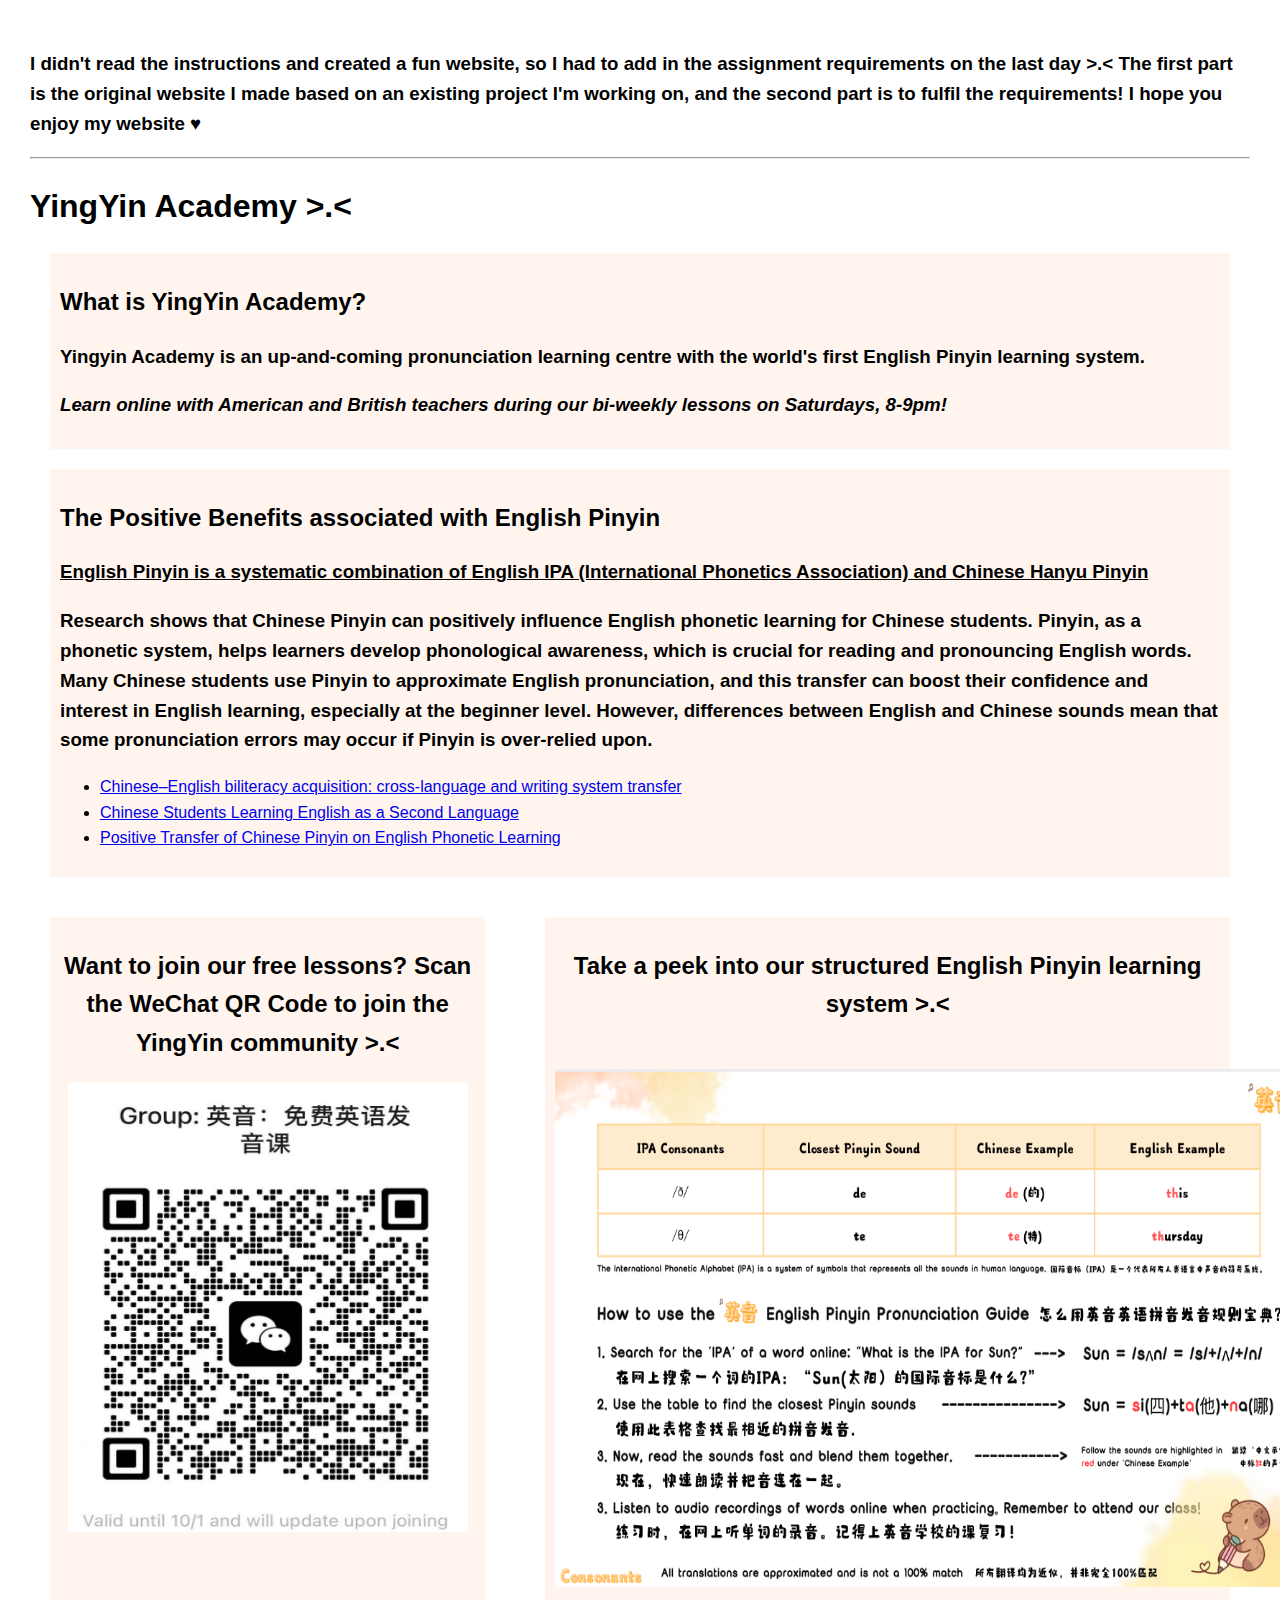
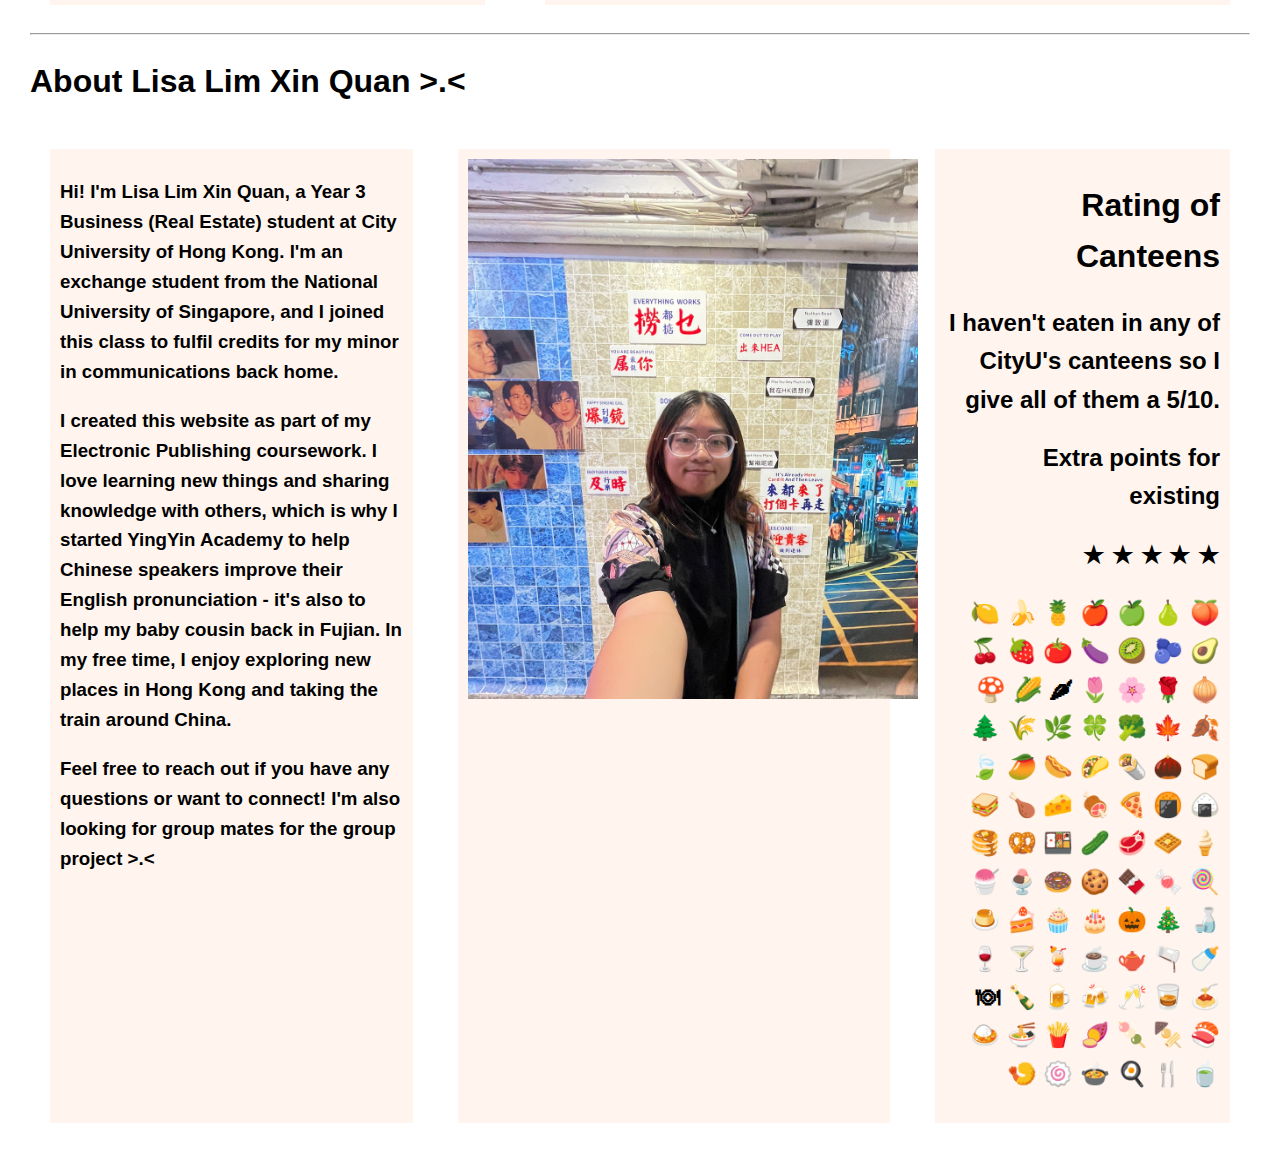
<file: index.html>
<!DOCTYPE html>
<html>
<head>
    <h3>I didn't read the instructions and created a fun website, so I had to add in the assignment requirements on the last day &gt;.&lt; The first part is the original website I made based on an existing project I'm working on, and the second part is to fulfil the requirements! I hope you enjoy my website &#9829; </h3>
    <hr>
    <title>YingYin Academy &gt;.&lt;</title>
    <link rel="stylesheet" href="css.css">
</head>
<!-- this is a comment haha-->
<body>
   <div class="title">
<h1> YingYin Academy &gt;.&lt; </h1>
</div>
    <div class="first">
    <h2>What is YingYin Academy?</h2>
    <h3><b>Yingyin Academy is an up-and-coming pronunciation learning centre with the world's first English Pinyin learning system.</b> </h3>
    <h3><i>Learn online with American and British teachers during our bi-weekly lessons on Saturdays, 8-9pm!</i></h3>

</div>
    <div class="second">
<h2>The Positive Benefits associated with English Pinyin</h2>
<h3> <u> English Pinyin is a systematic combination of English IPA (International Phonetics Association) and Chinese Hanyu Pinyin</u></h3>
<h3> Research shows that Chinese Pinyin can positively influence English phonetic learning for Chinese students. Pinyin, as a phonetic system, helps learners develop phonological awareness, which is crucial for reading and pronouncing English words. Many Chinese students use Pinyin to approximate English pronunciation, and this transfer can boost their confidence and interest in English learning, especially at the beginner level. However, differences between English and Chinese sounds mean that some pronunciation errors may occur if Pinyin is over-relied upon.</h3>
<ul>
             <li><a href="https://linkinghub.elsevier.com/retrieve/pii/S0010027704001805">Chinese–English biliteracy acquisition: cross-language and writing system transfer</a></li>
            <li><a href="https://mdpi-res.com/d_attachment/education/education-14-00180/article_deploy/education-14-00180.pdf?version=1707547774">Chinese Students Learning English as a Second Language</a>
            <li><a href="https://hrmars.com/papers_submitted/15369/positive-transfer-of-chinese-pinyin-on-english-phonetic-learning.pdf?utm_source=consensus">Positive Transfer of Chinese Pinyin on English Phonetic Learning</a></li>
            </li>
 </ul> 
 </div>
 <div class="columns">
    <div class="QR">
    <p><h2>Want to join our free lessons? Scan the WeChat QR Code to join the YingYin community &gt;.&lt; </h2></p>
    <img src="1.JPEG" alt="QR code" width="400" height="450">
    </div>
    <div class="Pinyin">
    <p><h2>Take a peek into our structured English Pinyin learning system &gt;.&lt; </h2></p>
    <br>
    <img src="2.JPEG" alt="English Pinyin Table" width="750" height="518">
    </div>
 </div>
 <hr>
 <h1>About Lisa Lim Xin Quan &gt;.&lt;</h1>
<div class="column_2">
    <div class="left">
    <p><h3>Hi! I'm Lisa Lim Xin Quan, a Year 3 Business (Real Estate) student at City University of Hong Kong. I'm an exchange student from the National University of Singapore, and I joined this class to fulfil credits for my minor in communications back home. </h3>
        <h3>I created this website as part of my Electronic Publishing coursework. I love learning new things and sharing knowledge with others, which is why I started YingYin Academy to help Chinese speakers improve their English pronunciation - it's also to help my baby cousin back in Fujian. In my free time, I enjoy exploring new places in Hong Kong and taking the train around China. </h3>
        <h3>Feel free to reach out if you have any questions or want to connect! I'm also looking for group mates for the group project &gt;.&lt;</h3></p>
    </div>
    <div class="middle">
    <img src="3.JPEG" alt="Lisa Lim Xin Quan" width="450" height="540">
    </div>
    <div class="right">
        <h1>Rating of Canteens</h1>
        <h2> I haven't eaten in any of CityU's canteens so I give all of them a 5/10. </h2>
        <h2>Extra points for existing </h2>
        <h2> &#9733 &#9733 &#9733 &#9733 &#9733 </h2>
        <h2> &#127819; &#127820; &#127821; &#127822; &#127823; &#127824; &#127825; &#127826; &#127827; &#127813; &#127814; &#129373; &#129744; &#129361; &#127812; &#127805; &#127798; &#127799; &#127800; &#127801; &#129477; &#127794; &#127806; &#127807; &#127808; &#129382; &#127809; &#127810; &#127811; &#129389; &#127789; &#127790; &#127791; &#127792; &#127838; &#129386; &#127831; &#129472; &#127830; &#127829; &#127832; &#127833; &#129374; &#129384; &#127857; &#129362; &#129385; &#129479; &#127846; &#127847; &#127848; &#127849; &#127850; &#127851; &#127852; &#127853; &#127854; &#127856; &#129473; &#127874; &#127875; &#127876; &#127862; &#127863; &#127864; &#127865; &#9749; &#129750; &#129751; &#127868; &#127869; &#127870; &#127866; &#127867; &#129346; &#129347; &#127837; &#127835; &#127836; &#127839; &#127840; &#127841; &#127842; &#127843; &#127844; &#127845; &#127858; &#127859; &#127860; &#127861; </h2>
    </div>
</div>
</body>
</html>
</file>
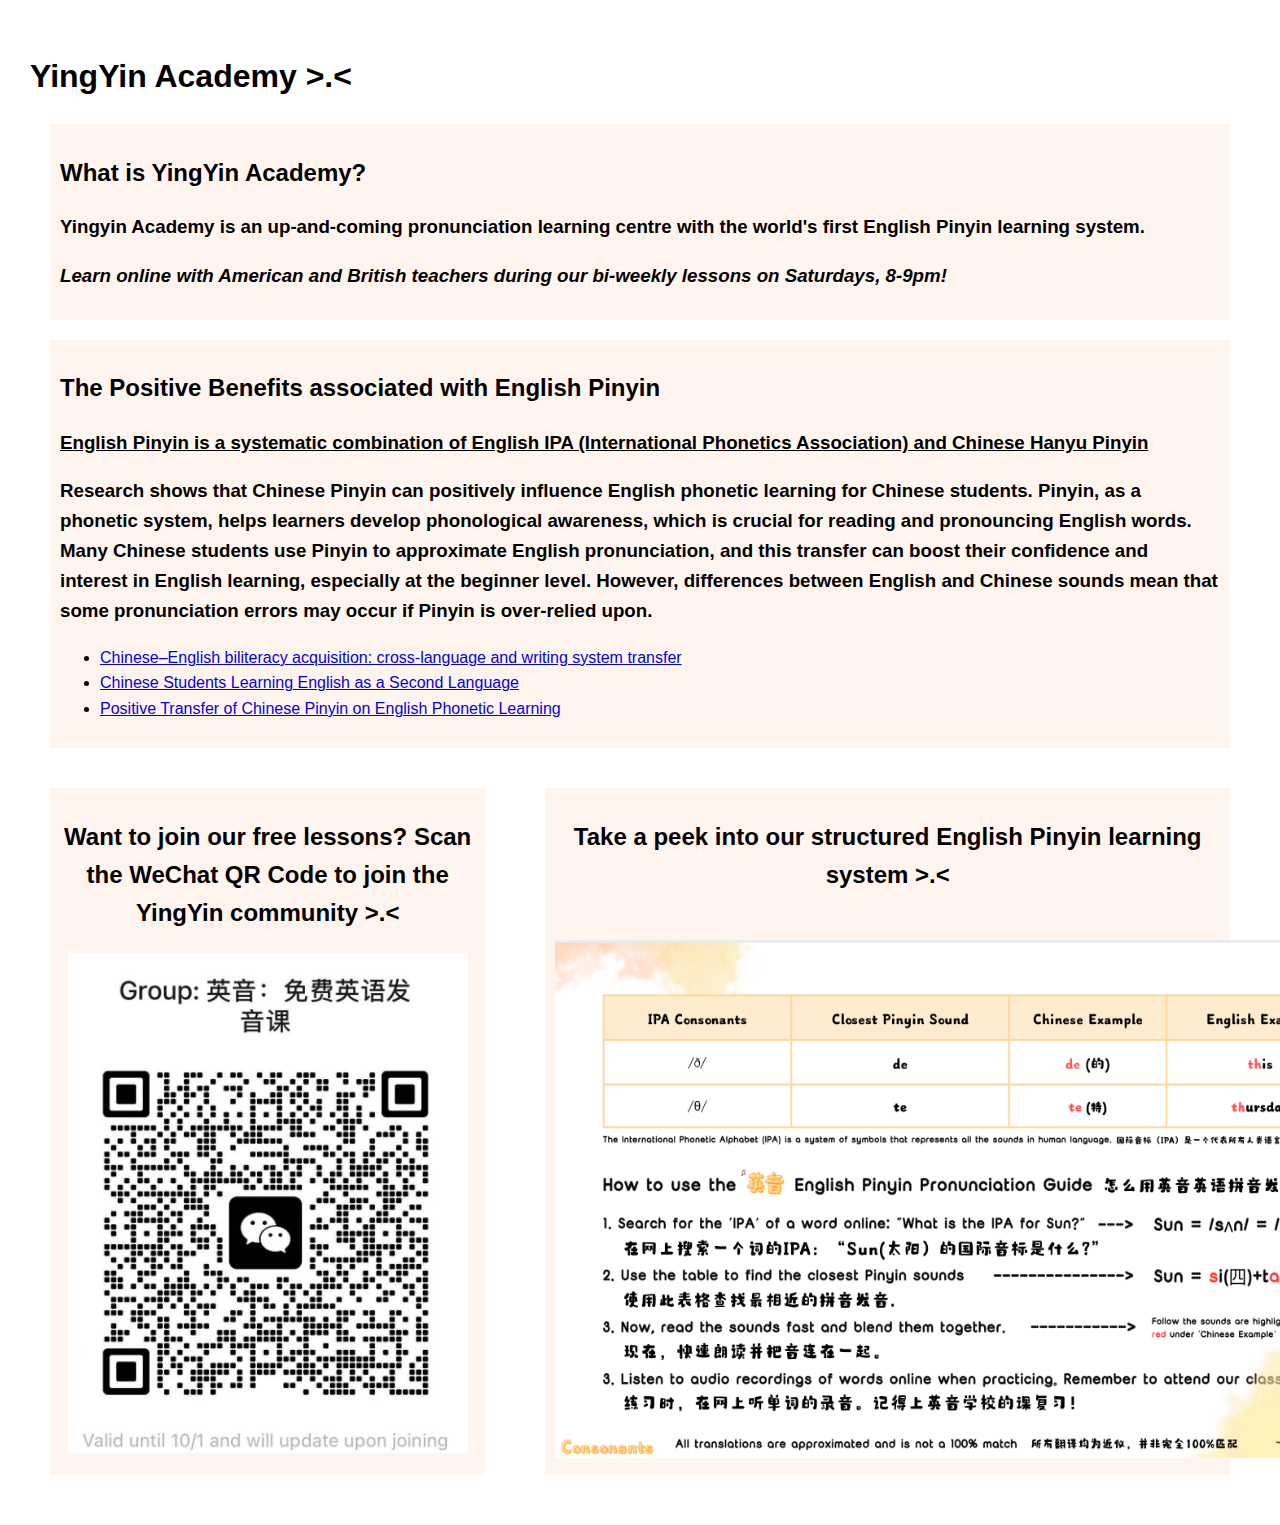
<file: html.html>
<!DOCTYPE html>
<html>
<head>
    <title>YingYin Academy &gt;.&lt;</title>
    <link rel="stylesheet" href="css.css">
</head>
<!-- this is a comment haha-->
<body>
   <div class="title">
<h1> YingYin Academy &gt;.&lt; </h1>
</div>
    <div class="first">
    <h2>What is YingYin Academy?</h2>
    <h3><b>Yingyin Academy is an up-and-coming pronunciation learning centre with the world's first English Pinyin learning system.</b> </h3>
    <h3><i>Learn online with American and British teachers during our bi-weekly lessons on Saturdays, 8-9pm!</i></h3>

</div>
    <div class="second">
<h2>The Positive Benefits associated with English Pinyin</h2>
<h3> <u> English Pinyin is a systematic combination of English IPA (International Phonetics Association) and Chinese Hanyu Pinyin</u></h3>
<h3> Research shows that Chinese Pinyin can positively influence English phonetic learning for Chinese students. Pinyin, as a phonetic system, helps learners develop phonological awareness, which is crucial for reading and pronouncing English words. Many Chinese students use Pinyin to approximate English pronunciation, and this transfer can boost their confidence and interest in English learning, especially at the beginner level. However, differences between English and Chinese sounds mean that some pronunciation errors may occur if Pinyin is over-relied upon.</h3>
<ul>
             <li><a href="https://linkinghub.elsevier.com/retrieve/pii/S0010027704001805">Chinese–English biliteracy acquisition: cross-language and writing system transfer</a></li>
            <li><a href="https://mdpi-res.com/d_attachment/education/education-14-00180/article_deploy/education-14-00180.pdf?version=1707547774">Chinese Students Learning English as a Second Language</a>
            <li><a href="https://hrmars.com/papers_submitted/15369/positive-transfer-of-chinese-pinyin-on-english-phonetic-learning.pdf?utm_source=consensus">Positive Transfer of Chinese Pinyin on English Phonetic Learning</a></li>
            </li>
 </ul> 
 </div>
 <div class="columns">
    <div class="QR">
    <p><h2>Want to join our free lessons? Scan the WeChat QR Code to join the YingYin community &gt;.&lt; </h2></p>
    <img src="1.JPEG" alt="QR code" width="400" height="500">
    </div>
    <div class="Pinyin">
    <p><h2>Take a peek into our structured English Pinyin learning system &gt;.&lt; </h2></p>
    <br>
    <img src="2.JPEG" alt="English Pinyin Table" width="850" height="518">
    </div>
 </div>
</body>
</html>
</file>
<file: css.css>
body {
    font-family: Arial, sans-serif;
    margin: 20px;
    line-height: 1.6;
    text-align:left;
    color: black;
    background-color:white;
    padding: 10px;
}
.first {
    font-family: Arial, sans-serif;
    margin: 20px;
    line-height: 1.6;
    text-align:left;
    color: black;
    background-color: seashell;
      padding: 10px;
}
.second {
    font-family: Arial, sans-serif;
    margin: 20px;
    line-height: 1.6;
    text-align:left;
    color: black;
    background-color: seashell;
      padding: 10px;
}
.columns {
    display: flex;
    gap: 20px;
}
.QR {
    flex: 1.25;
    min-width: 0;
        font-family: Arial, sans-serif;
    margin: 20px;
    line-height: 1.6;
    text-align:center;
    color: black;
    background-color: seashell;
      padding: 10px;
}
.Pinyin {
    flex: 2;
    min-width: 0;
        font-family: Arial, sans-serif;
    margin: 20px;
    line-height: 1.6;
    text-align:center;
    color: black;
    background-color: seashell;
      padding: 10px;
}
.left {
    flex: 1.25;
    min-width: 0;
        font-family: Arial, sans-serif;
    margin: 20px;
    line-height: 1.6;
    text-align:left;
    color: black;
    background-color: seashell;
      padding: 10px;
}
.middle {
    flex: 1.5;
    min-width: 0;
        font-family: Arial, sans-serif;
    margin: 20px;
    line-height: 1.6;
    text-align:center;
    color: black;
    background-color: seashell;
      padding: 10px;
}
.right {
    flex: 1;
    min-width: 0;
        font-family: Arial, sans-serif;
    margin: 20px;
    line-height: 1.6;
    text-align:right;
    color: black;
    background-color: seashell;
      padding: 10px;
}
.column_2 {
    display: flex;
    gap: 5px;
}
</file>
